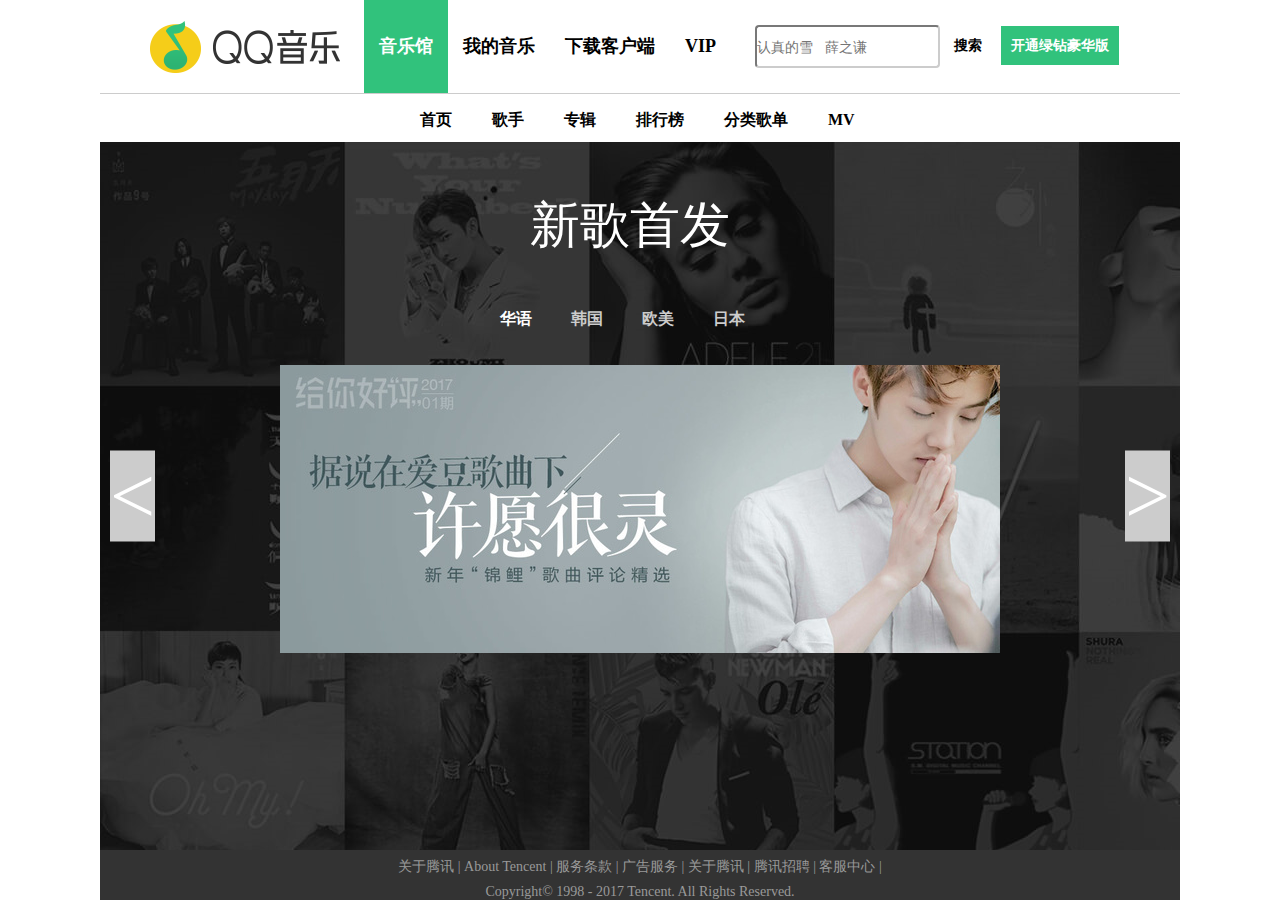
<file: index.html>
﻿<!doctype html>
<html>
<head>
	<title>QQ MUSIC</title>
	<meta charset="utf-8">
	<link rel="stylesheet" href="index.css">
	<script src="index.js"></script>
</head>
<body>
	<div id="container">
		<div id="head">
			<div id="main-menu">
				<a href="#"><img src="images/logo.png" alt="QQ logo"></a>
				<ul>
					<li class="select">音乐馆</li>
					<li><a href="detail.html">我的音乐</a></li>
					<li>下载客户端</li>
					<li>VIP</li>
				</ul>
				<input class="text" type="text" placeholder="认真的雪 &nbsp;&nbsp;薛之谦"title="搜索"></input>
				<a class="click" href="https://y.qq.com/portal/profile.html">搜索</a>
				<span>开通绿钻豪华版</span>
				
			</div>
			<div id="sub-menu">
				<ul>
					<li>首页</li>
					<li>歌手</li>
					<li>专辑</li>
					<li><a href="primary.html">排行榜</a></li>
					<li>分类歌单</li>
					<li>MV</li>
				</ul>
			</div>
		</div>
		<div id="main">
			<div id="third-menu">
				<p>新歌首发</p>
				<ul>
					<li class="select">华语</li>
					<li>韩国</li>
					<li>欧美</li>
					<li>日本</li>
				</ul>
			</div>
			<div id="picture">
				<div class="scroll">
					<img src="images/huayu.jpg">
				</div>
				<div class="scroll">
					<img src="images/hanguo.jpg">
				</div>	
				<div class="scroll">
					<img src="images/amerca.jpg">
				</div>	
				<div class="scroll">
					<img src="images/japan.jpg">
				</div>	
				
			</div>
			<span id="left">&lt;</span>
			<span id="right">&gt;</span>
		</div>
		<div id="footer">
			<p>
				<a href="http://www.tencent.com/">关于腾讯</a>
				|
				<a href="">About Tencent</a>
				|
				<a href="">服务条款</a>
				|
				<a href="">广告服务</a>
				|
				<a href="">关于腾讯</a>
				|
				<a href="">腾讯招聘</a>
				|
				<a href="http://service.qq.com/">客服中心</a>
				|
			</p>
			<p>Copyright&copy 1998 - 2017 Tencent. All Rights Reserved.</p>
		</div>
	</div>
</body>
</html>
</file>
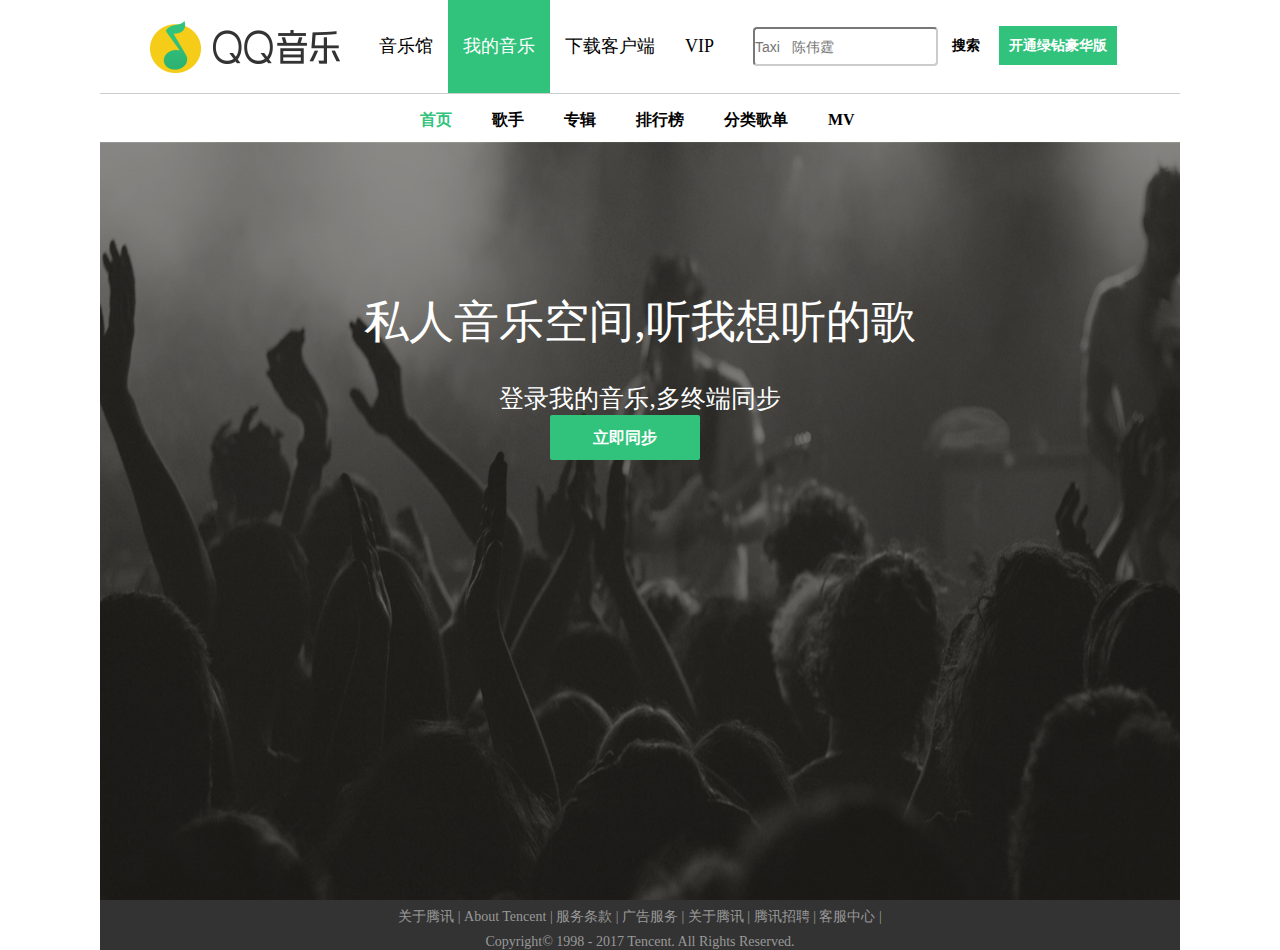
<file: detail.html>
﻿<!doctype html>
<html>
<head>
	<title>我的音乐</title>
	<meta charset="utf-8">
	<link rel="stylesheet" href="detail.css">
	<script src="detail.js"></script>
</head>
<body>
	<div id="container">
		<div id="head">
			<div id="main-menu">
				<a href="#"><img src="images/logo.png" alt="QQ logo"></a>
				<ul>
					<li><a href="index.html">音乐馆</a></li>
					<li class="select">我的音乐</li>
					<li>下载客户端</li>
					<li>VIP</li>
				</ul>
				<input class="text" type="text" placeholder="Taxi &nbsp;&nbsp;陈伟霆" title="搜索"></input>
				<a class="click" href="https://y.qq.com/portal/profile.html">搜索</a>
				<span>开通绿钻豪华版</span>
				
			</div>
			<div id="sub-menu">
				<ul>
					<li class="select">首页</li>
					<li>歌手</li>
					<li>专辑</li>
					<li>排行榜</li>
					<li>分类歌单</li>
					<li>MV</li>
				</ul>
			</div>
		</div>
		<div id="main">
			<p id="par1">私人音乐空间,听我想听的歌</p>
			<p id="par2">登录我的音乐,多终端同步</p>
			<span class="onlog">立即同步</span>
			<div id="log">
				<span title="关闭">&times;</span>
				<p class="par1">快速安全登录</p>
				<p class="par2">请使用<a href="#">QQ手机版</a>扫描二维码,</br>或点击头像授权登录。</p>
				<img src="images/code.png">
			</div>
		</div>
		<div id="footer">
			<p>
				<a href="http://www.tencent.com/">关于腾讯</a>
				|
				<a href="">About Tencent</a>
				|
				<a href="">服务条款</a>
				|
				<a href="">广告服务</a>
				|
				<a href="">关于腾讯</a>
				|
				<a href="">腾讯招聘</a>
				|
				<a href="http://service.qq.com/">客服中心</a>
				|
			</p>
			<p>Copyright&copy 1998 - 2017 Tencent. All Rights Reserved.</p>
		</div>
	</div>
</body>
</html>
</file>
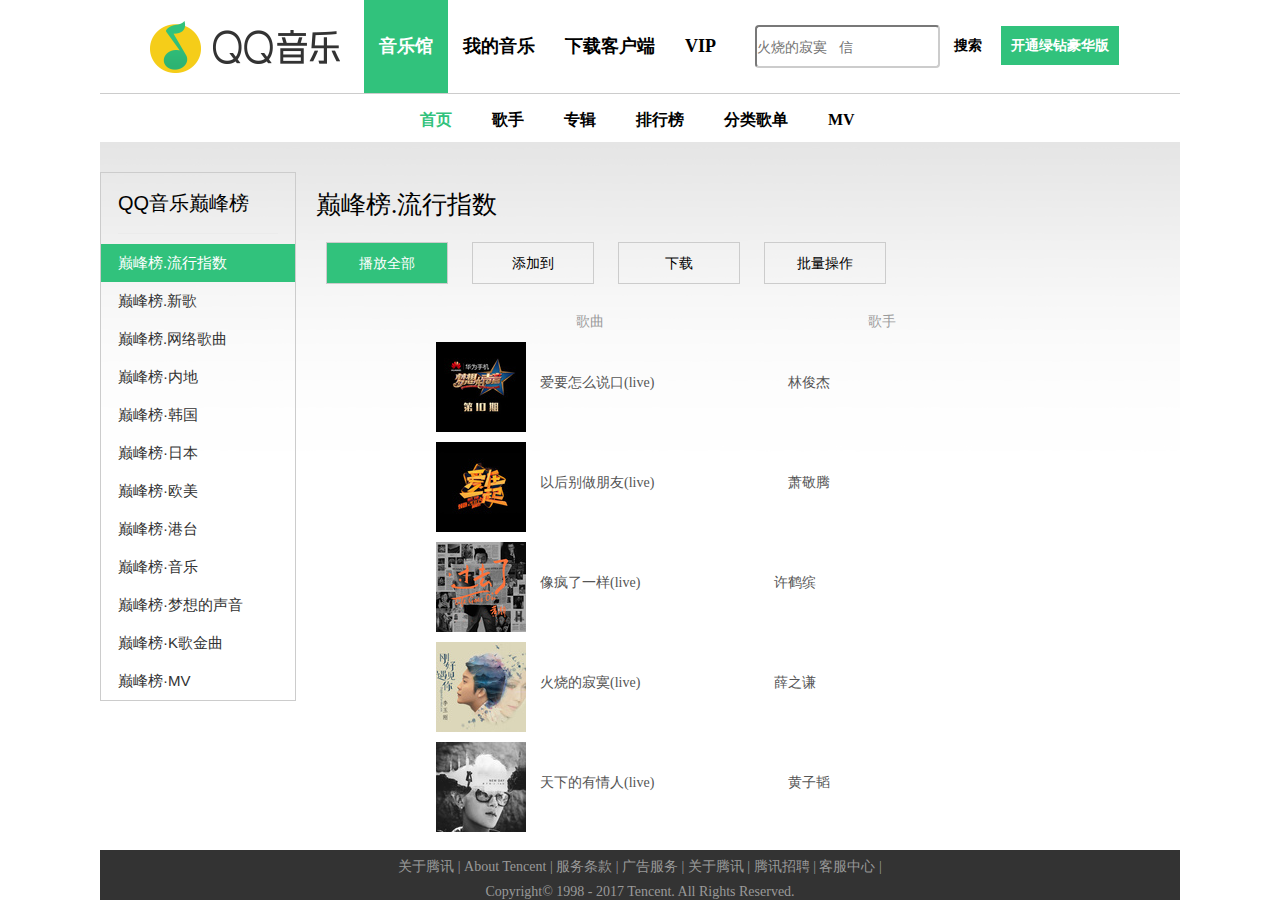
<file: primary.html>
﻿<!doctype html>
<html>
<head>
	<title>QQ MUSIC</title>
	<meta charset="utf-8">
	<link rel="stylesheet" href="primary.css">
</head>
<body>
	<div id="container">
		<div id="head">
			<div id="main-menu">
				<a href="#"><img src="images/logo.png" alt="QQ logo"></a>
				<ul>
					<li class="select">音乐馆</li>
					<li><a href="detail.html">我的音乐</a></li>
					<li>下载客户端</li>
					<li>VIP</li>
				</ul>
				<input class="text" type="text" placeholder="火烧的寂寞 &nbsp;&nbsp;信"title="搜索"></input>
				<a class="click" href="https://y.qq.com/portal/profile.html">搜索</a>
				<span>开通绿钻豪华版</span>
				
			</div>
			<div id="sub-menu">
				<ul>
					<li class="select">首页</li>
					<li>歌手</li>
					<li>专辑</li>
					<li>排行榜</li>
					<li>分类歌单</li>
					<li>MV</li>
				</ul>
			</div>
		</div>
		<div id="main">
			<div id="left">
				<dl>
					<dt>QQ音乐巅峰榜</dt>
					<dd class="selected">巅峰榜.流行指数</dd>
					<dd>巅峰榜.新歌</dd>
					<dd>巅峰榜.网络歌曲</dd>
					<dd>巅峰榜·内地</dd>
					<dd>巅峰榜·韩国</dd>
					<dd>巅峰榜·日本</dd>
					<dd>巅峰榜·欧美</dd>
					<dd>巅峰榜·港台</dd>
					<dd>巅峰榜·音乐</dd>
					<dd>巅峰榜·梦想的声音</dd>
					<dd>巅峰榜·K歌金曲</dd>
					<dd>巅峰榜·MV</dd>
				</dl>
			</div>
			<div id="right">
				<dl>
					<dt>巅峰榜.流行指数</dt>
					<dd>
						<span>播放全部</span>
						<span>添加到</span>
						<span>下载</span>
						<span>批量操作</span>
					</dd>
					<dd>  
						<ul>
							<li>歌曲</li>
							<li>歌手</li>
						</ul>
					</dd>
					<dd class="song">
						<img src="images/img/p1.png">
						<ul>
							<li>爱要怎么说口(live)</li>
							<li>林俊杰</li>
						</ul>
					</dd>
					<dd class="song">
						<img src="images/img/p2.png">
						<ul>
							<li>以后别做朋友(live)</li>
							<li>萧敬腾</li>
						</ul>
					</dd>
					<dd class="song">
						<img src="images/img/p3.png">
						<ul>
							<li> 像疯了一样(live)</li>
							<li>许鹤缤</li>
						</ul>
					</dd>
					<dd class="song">
						<img src="images/img/p4.png">
						<ul>
							<li> 火烧的寂寞(live)</li>
							<li>薛之谦</li>
						</ul>
					</dd>
					<dd class="song">
						<img src="images/img/p5.png">
						<ul>
							<li> 天下的有情人(live)</li>
							<li>黄子韬</li>
						</ul>
					</dd>
				</dl>
			</div>
		</div>
		<div id="footer">
			<p>
				<a href="http://www.tencent.com/">关于腾讯</a>
				|
				<a href="">About Tencent</a>
				|
				<a href="">服务条款</a>
				|
				<a href="">广告服务</a>
				|
				<a href="">关于腾讯</a>
				|
				<a href="">腾讯招聘</a>
				|
				<a href="http://service.qq.com/">客服中心</a>
				|
			</p>
			<p>Copyright&copy 1998 - 2017 Tencent. All Rights Reserved.</p>
		</div>
	</div>
</body>
</html>
</file>
<file: index.css>
*{padding:0;margin:0;}
#container{width:1080px;margin:0 auto;height:900px;}
#head{height:142px;}
#main-menu img,ul,input{vertical-align:middle;}
#main-menu input{background-color:#fff;}
#main-menu img{margin-left:50px;padding-right:20px;}
#main-menu{border-bottom:1px solid #ccc;}
#main-menu ul{list-style:none;display:inline-block;height:93px;}
#main-menu ul li{float:left;height:93px;line-height:93px;
	font-size:18px;font-weight:bold;color:#000;padding-left:15px;padding-right:15px;}
#main-menu ul li:nth-child(2) a{text-decoration:none;color:#000;}
#main-menu ul li:nth-child(2) a:hover{color:#31c27c;}
#main-menu ul li:hover{color:#31c27c;cursor:pointer;}
#main-menu ul li.select{background-color:#31c27c;color:#fff;}
#main-menu input{height:39px;border-radius:4px;border-color:#ccc;display:inline-block;}/* vertical-align */
#main-menu input{margin-left:20px;font-size:14px;}
#main-menu a.click{margin-left:10px;font-size:14px;font-weight:bold;color:#000;text-decoration:none;}
#main-menu a.click:hover{color:#31c27c;}
#main-menu span{display:inline-block;height:39px;line-height:39px;background-color:#31c27c;color:#fff;font-size:14px;
	font-weight:bold;cursor:pointer;padding-right:10px;padding-left:10px;margin-left:15px;}

#sub-menu ul{list-style:none;height:51px;margin-left:300px;}
#sub-menu ul li{float:left;height:51px;line-height:51px;padding-right:20px;padding-left:20px;
	font-size:16px;font-weight:bold;cursor:pointer;}
#sub-menu ul li a{text-decoration:none;color:#000;}
#sub-menu ul li a:hover{color:#31c27c;}
#sub-menu ul li:hover{color:#31c27c;}
#main{height:708px;background-image:url("images/bg.png");background-repeat:no-repeat;
	position:relative;}
#main #third-menu{position:absolute;top:30px;left:180px;}
#main #third-menu p{font-size:50px;color:#fff;margin-top:20px;margin-left:250px;}
#main #third-menu ul{list-style:none;margin-left:220px;margin-top:50px;}
#main #third-menu ul li{display:inline-block;color:#ccc;padding-right:35px;font-weight:bold;cursor:pointer;}
#main #third-menu ul li:hover{color:#fff;}
#main #third-menu ul li.select{color:#fff;}
#main div#picture{width:720px;height:288px;position:relative;left:180px;top:220px;overflow:hidden;}
#main .scroll{position:absolute;left:100%;animation-duration:1s;animation-timing-function:linear;
	animation-fill-mode:forwards;cursor:pointer;}
#main div.scroll:nth-child(1){left:0;}
#main div.scroll.show{animation-name:showTab;}
#main div.scroll.disappear{animation-name:disappearTab;}
@keyframes showTab{
	0%{left:100%;}
	100%{left:0;}
}
@keyframes disappearTab{
	0%{left:0;}
	100%{left:100%;}
}
#main span{position:absolute;font-size:80px;color:#fff;cursor:pointer;top:50%;transform:translateY(-50%);
	background-color:#ccc;}
#main span:hover{width:80px;text-align:center;background-color:#31c27c;}
span#left{left:10px;}
span#right{right:10px;}
#footer{height:50px;background-color:#333;color:#999;font-size:14px;}
#footer p{text-align:center;padding-top:8px;}
#footer a{color:#999;text-decoration:none;}
#footer a:hover{color:#31c27c;}
</file>
<file: detail.css>
﻿*{padding:0;margin:0;}
#container{width:1080px;margin:0 auto;height:900px;}
#head{height:142px;}
#main-menu img,ul,input{vertical-align:middle;}
#main-menu img{margin-left:50px;padding-right:20px;}
#main-menu{border-bottom:1px solid #ccc;}
#main-menu ul{list-style:none;display:inline-block;height:93px;}
#main-menu ul li{float:left;height:93px;line-height:93px;
	font-size:18px;font-family:微软雅黑;color:#000;padding-left:15px;padding-right:15px;}
#main-menu ul li:hover{color:#31c27c;cursor:pointer;}
#main-menu ul li:nth-child(1) a{text-decoration:none;color:#000;}
#main-menu ul li:nth-child(1) a:hover{color:#31c27c;}
#main-menu ul li.select{background-color:#31c27c;color:#fff;}
#main-menu input{height:35px;border-radius:4px;border-color:#ccc;display:inline-block;margin-left:20px;font-size:14px;
			background-color:#fff;}/* vertical-align */

#main-menu a.click{margin-left:10px;font-size:14px;font-weight:bold;color:#000;text-decoration:none;}
#main-menu a.click:hover{color:#31c27c;}
#main-menu span{display:inline-block;height:39px;line-height:39px;background-color:#31c27c;color:#fff;font-size:14px;
			font-weight:bold;cursor:pointer;padding-right:10px;padding-left:10px;margin-left:15px;}
#sub-menu ul{list-style:none;height:51px;margin-left:300px;}
#sub-menu ul li{float:left;height:51px;line-height:51px;padding-right:20px;padding-left:20px;
			font-size:16px;cursor:pointer;font-weight:bold;}
#sub-menu ul li.select{color:#31c27c;}
#sub-menu ul li:hover{color:#31c27c;}
#main{height:758px;background-image:url("images/bgim.png");background-repeat:no-repeat;background-size:100% 100%;position:relative;}
#main #par1{text-align:center;color:#fff;font-size:45px;font-family:微软雅黑;padding-top:150px;margin-bottom:30px;}
#main #par2{text-align:center;color:#fff;font-size:25px;font-family:微软雅黑;}
#main span.onlog{text-align:center;color:#fff;display:inline-block;width:150px;height:45px;line-height:45px;
			font-size:16px;cursor:pointer;background-color:#31c27c;font-weight:bold;margin-left:450px;border-radius:2px;
			position:absolute;animation-name:spanshow;animation-duration:1.5s;animation-timing-function:linear;
			animation-fill-mode:forwards;}
#main span.onlog:hover{text-decoration:underline;}
@keyframes spanshow{
	0%{bottom:0px;opacity:0;}
	50%{opacity:5}
	100%{bottom:50%;opacity:10;}
}
#main #log{width:400px;height:300px;background-color:#fff;position:absolute;top:15%;left:30%;
			animation-duration:0.6s;animation-timing-function:linear;animation-fill-mode:forwards;z-index:-1;
			border:1px solid #ccc;}

@keyframes logshow{
	0%{z-index:-1;}
	100%{z-index:11;}
}
@keyframes unlog{
	0%{z-index:11;}
	100%{z-index:-1;}
}
#log p.par1{text-align:center;font-size:20px;padding-top:15px;font-weight:bold;}
#log p.par2{text-align:center;font-size:15x;color:#aaa;font-weight:bold;margin-bottom:20px;margin-top:20px;line-height:25px;}
#log p.par2 a{text-decoration:none;}
#log img{margin-left:150px;}
#log span{color:#aaa;font-size:30px;margin-left:95%;}
#log span:hover{color:#31c27c;cursor:pointer;}
#footer{height:50px;background-color:#333;color:#999;font-size:14px;}
#footer p{text-align:center;padding-top:8px;}
#footer a{color:#999;text-decoration:none;}
#footer a:hover{color:#31c27c;font-size:14px;}
</file>
<file: primary.css>
﻿*{padding:0;margin:0;}
#container{width:1080px;margin:0 auto;height:900px;}
#head{height:142px;}
#main-menu img,ul,input{vertical-align:middle;}
#main-menu input{background-color:#fff;}
#main-menu img{margin-left:50px;padding-right:20px;}
#main-menu{border-bottom:1px solid #ccc;}
#main-menu ul{list-style:none;display:inline-block;height:93px;}
#main-menu ul li{float:left;height:93px;line-height:93px;
	font-size:18px;font-weight:bold;color:#000;padding-left:15px;padding-right:15px;}
#main-menu ul li:nth-child(2) a{text-decoration:none;color:#000;}
#main-menu ul li:nth-child(2) a:hover{color:#31c27c;}
#main-menu ul li:hover{color:#31c27c;cursor:pointer;}
#main-menu ul li.select{background-color:#31c27c;color:#fff;}
#main-menu input{height:39px;border-radius:4px;border-color:#ccc;display:inline-block;}/* vertical-align */
#main-menu input{margin-left:20px;font-size:14px;}
#main-menu a.click{margin-left:10px;font-size:14px;font-weight:bold;color:#000;text-decoration:none;}
#main-menu a.click:hover{color:#31c27c;}
#main-menu span{display:inline-block;height:39px;line-height:39px;background-color:#31c27c;color:#fff;font-size:14px;
	font-weight:bold;cursor:pointer;padding-right:10px;padding-left:10px;margin-left:15px;}

#sub-menu ul{list-style:none;height:51px;margin-left:300px;}
#sub-menu ul li{float:left;height:51px;line-height:51px;padding-right:20px;padding-left:20px;
	font-size:16px;font-weight:bold;cursor:pointer;}
#sub-menu ul li.select{color:#31c27c;}
#sub-menu ul li:hover{color:#31c27c;}
#main{height:708px;position:relative;background-image:url("images/back.png");background-repeat:no-repeat;}
#left{position:absolute;width:18%;top:30px;left:0;border:1px solid #ccc;}
#left dt{font-size:20px;font-family:sans-serif;border-bottom:1px solid #ebebeb;line-height:60px;margin:0 17px 10px;}
#left dd{font-size:15px;font-family:sans-serif;line-height:22px;padding:8px 17px;color:#333;cursor:pointer;}
#left dd:hover{color:#31c27c;}
#left dd.selected{background-color:#31c27c;color:#fff;}
#right{position:relative;;width:80%;top:30px;left:20%;}
#right dt{font-size:25px;height:60px;line-height:60px;padding-right:80px;}
#right dd{height:100px;}
#right dd span{display:inline-block;width:120px;height:40px;line-height:40px;text-align:center;cursor:pointer;
	border:1px solid #ccc;font-family:sans-serif;font-size:14px;margin:10px;}
#right dd span:hover{background-color:#edf;}
#right dd span:nth-child(1){background-color:#31c27c;color:#fff;}
#right dl dd:nth-child(2){height:80px;}
#right dl dd:nth-child(3){height:20px;}
#right dd:nth-child(3) ul{list-style:none;}
#right dl dd:nth-child(3) ul li{display:inline-block;margin-left:160px;padding-left:100px;color:#999;
	font-size:14px;font-family:sans-serif;}
#right dd.song ul{list-style:none;display:inline-block;vertical-align:middle;}
#right dl dd.song li{display:inline-block;margin-left:10px;padding-right:120px;font-size:14px;color:#555;}
#right dl dd.song img{margin-left:120px;margin-top:10px;display:inline-block;vertical-align:middle;}
#right dl dd.song ul li:hover{color:#31c27c;cursor:pointer;}
#footer{height:50px;background-color:#333;color:#999;font-size:14px;}
#footer p{text-align:center;padding-top:8px;}
#footer a{color:#999;text-decoration:none;}
#footer a:hover{color:#31c27c;}
</file>
